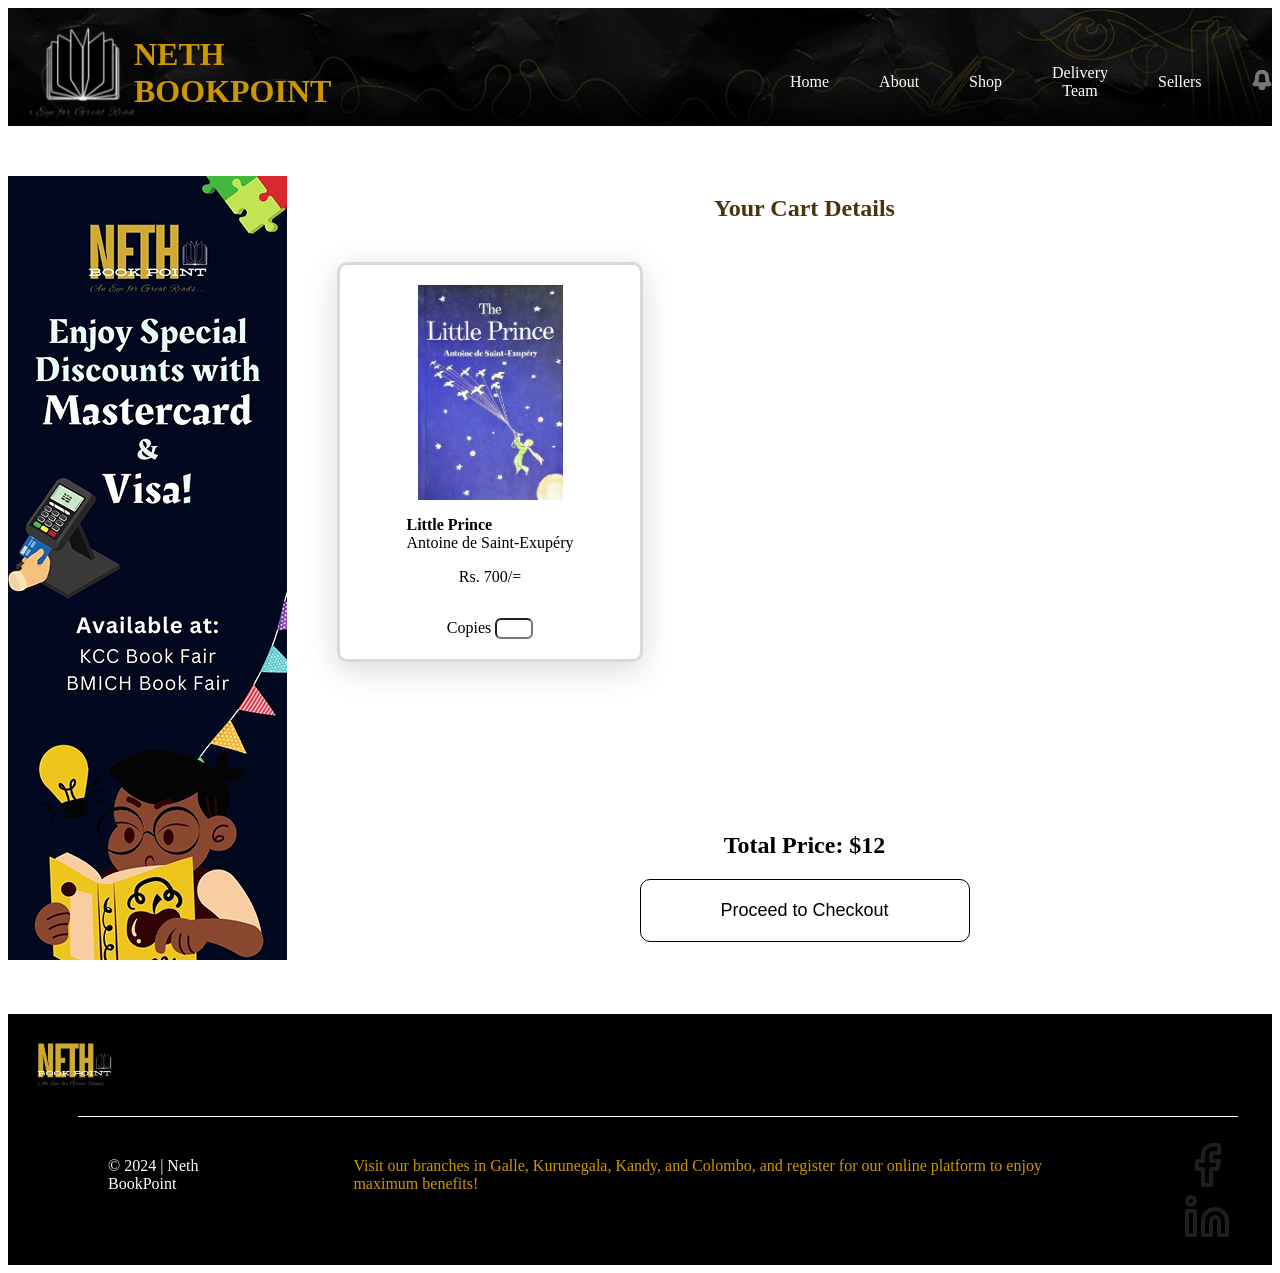
<file: web/cart.html>
<!DOCTYPE html>
<html lang="en">
<head>
    <meta charset="UTF-8">
    <meta name="viewport" content="width=device-width, initial-scale=1.0">
    <title>Document</title>
    <link rel="stylesheet" href="./cart.css">
</head>
<body>
    <div>
        <header>
            <img class="bg-header" src="./img/image.png" alt="fon">
            <div class="header-icon">
                <img src="./img/Rectangle 3 (1).svg" alt="logo">
                <h1 class="nom">
                    NETH <br> BOOKPOINT  
                </h1>
            </div>
            <div>
                <ul class="menu">
                    <li><a href="./index.html">Home</a></li>
                    <li><a href="a">About</a></li>
                    <li><a href="./second.html">Shop</a></li>
                    <li><a href="a">Delivery Team</a></li>
                    <li><a href="./cart.html">Sellers</a></li>
                    <li><a href="./notification.html"> <img src="./img/Bell.svg" alt=""></a></li>

                    <div class="user">
                        <img src="./img/Rectangle 4.svg" alt="">
                        <h5 class="user-email">user1@bookpoint.com</h5>
                    </div>
                </ul>
            </div>
        </header>

        <!-- =============================finished============================================= -->

        <section>
            <div>
                <img src="./img/bookmark.png" alt="">
            </div>

            <div class="not-card">
                <h1 class="center">
                    Your Cart Details
                </h1>

                <div class="book-sale">
                    <img width="145px" src="./img/Little prince book cover.png" alt="">
                    <p class="book-sale-p">
                        <b>Little Prince</b> <br>
                        Antoine de Saint-Exupéry

                        <p class="narx">Rs. 700/=</p>
                    </p>

                    <form action="cop">
                        <label for="cop">Copies</label>
                        <input type="number" name="cop" id="cop">
                    </form>
                    
                </div>

                <div class="center-btn">
                    <h2 class="center">
                        Total Price: $12
                    </h2>
                    <button class="checkoutBtn">
                        Proceed to Checkout
                    </button>
                </div>
            </div>
        </section>

        <!-- ============================================================================================= -->
         
        <footer>
            <img src="./img/icon last sec.svg" alt="">
            <img class="footer-vector" src="./img/Vector 1.png" alt="">
            <div class="footer-main">
                <p>
                    © 2024 | Neth BookPoint
                </p>
                <p class="footer-p">
                    Visit our branches in Galle, Kurunegala, Kandy, and Colombo, and register for our online platform to enjoy maximum benefits!
                </p>
                <div>
                    <img src="./img/Facebook.svg" alt="">
                    <img src="./img/Linkedin.svg" alt="">
                </div>
            </div>
        </footer>


        <!-- ==================================popup form========================================================= -->

        

        
    </div>
</body>
</html>
</file>
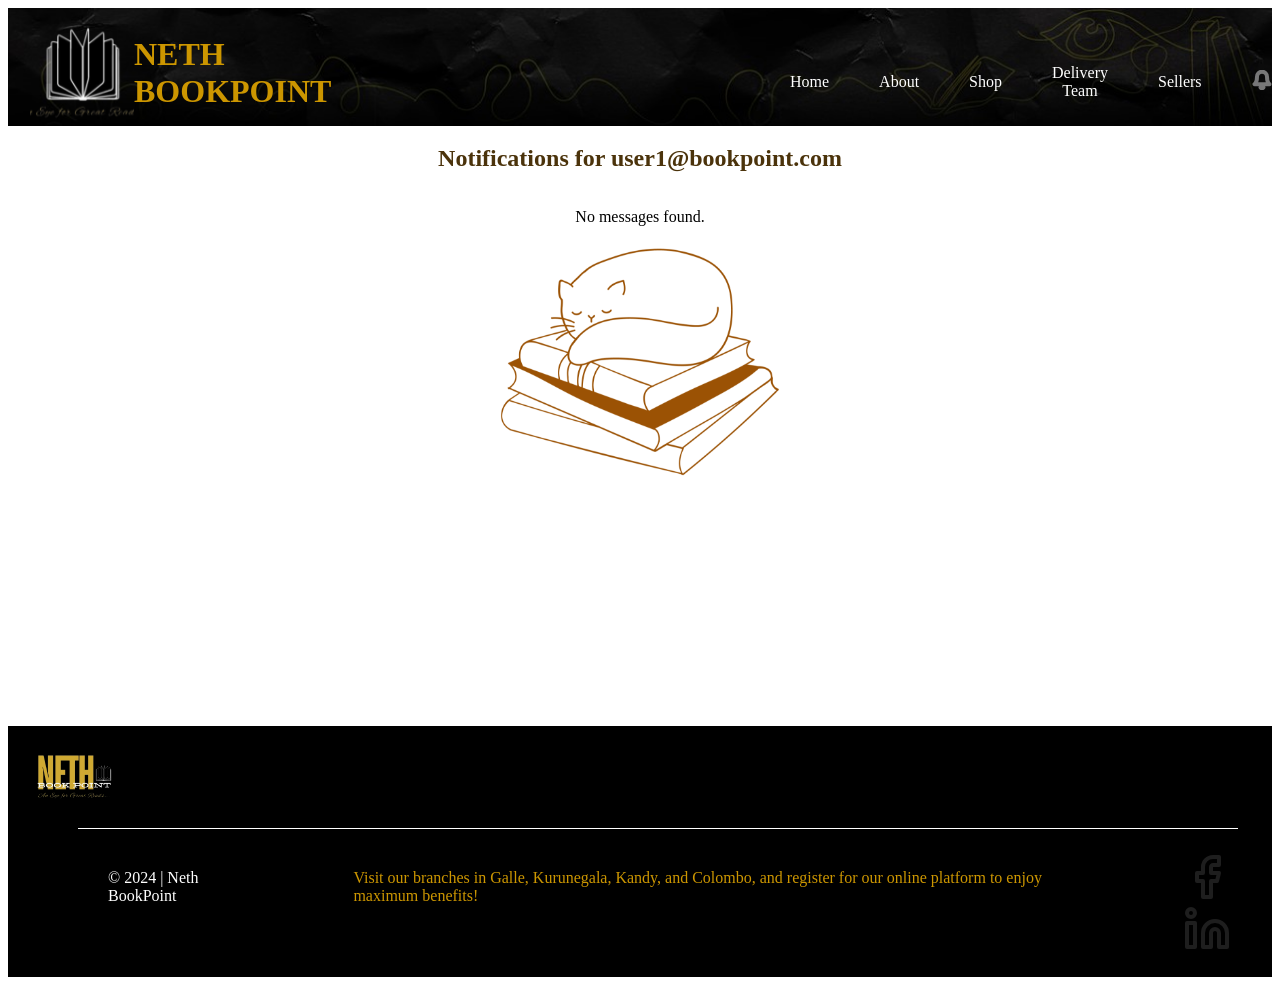
<file: web/notification.html>
<!DOCTYPE html>
<html lang="en">
<head>
    <meta charset="UTF-8">
    <meta name="viewport" content="width=device-width, initial-scale=1.0">
    <title>Document</title>
    <link rel="stylesheet" href="./notification.css">
</head>
<body>
    <div>
        <header>
            <img class="bg-header" src="./img/image.png" alt="fon">
            <div class="header-icon">
                <img src="./img/Rectangle 3 (1).svg" alt="logo">
                <h1 class="nom">
                    NETH <br> BOOKPOINT  
                </h1>
            </div>
            <div>
                <ul class="menu">
                    <li><a href="./index.html">Home</a></li>
                    <li><a href="a">About</a></li>
                    <li><a href="./second.html">Shop</a></li>
                    <li><a href="a">Delivery Team</a></li>
                    <li><a href="./cart.html">Sellers</a></li>
                    <li><a href="./notification.html"> <img src="./img/Bell.svg" alt=""></a></li>

                    <div class="user">
                        <img src="./img/Rectangle 4.svg" alt="">
                        <h5 class="user-email">user1@bookpoint.com</h5>
                    </div>
                </ul>
            </div>
        </header>

        <!-- =============================finished======================================================================== -->

        <section>
            <h1>
                Notifications for user1@bookpoint.com
            </h1>
            <p>
                No messages found.
            </p>

            <img src="./img/cat.svg" alt="">
        </section>

        <!-- ========================finished============================================================================== -->
        <footer>
            <img src="./img/icon last sec.svg" alt="">
            <img class="footer-vector" src="./img/Vector 1.png" alt="">
            <div class="footer-main">
                <p>
                    © 2024 | Neth BookPoint
                </p>
                <p class="footer-p">
                    Visit our branches in Galle, Kurunegala, Kandy, and Colombo, and register for our online platform to enjoy maximum benefits!
                </p>
                <div>
                    <img src="./img/Facebook.svg" alt="">
                    <img src="./img/Linkedin.svg" alt="">
                </div>
            </div>
        </footer>
    </div>
    
</body>
</html>
</file>
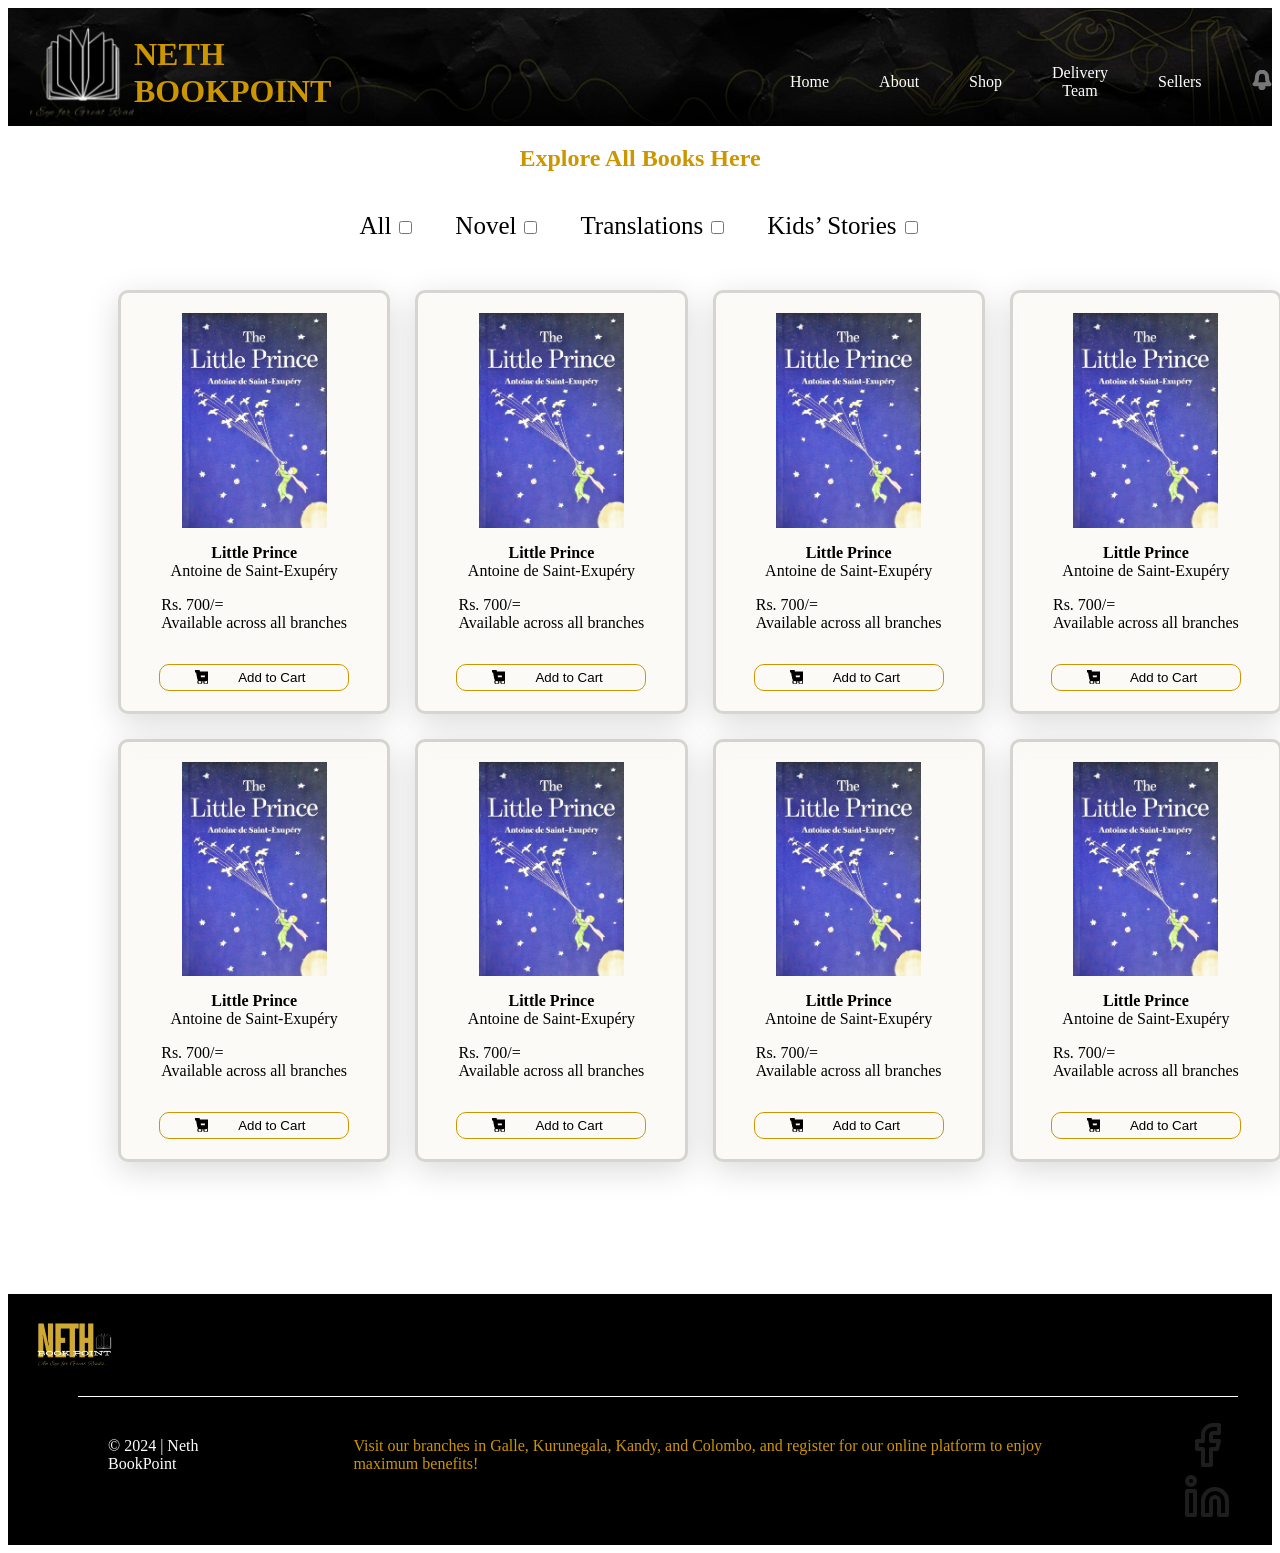
<file: web/second.html>
<!DOCTYPE html>
<html lang="en">
<head>
    <meta charset="UTF-8">
    <meta name="viewport" content="width=device-width, initial-scale=1.0">
    <title>Shop</title>
    <link rel="stylesheet" href="./second.css">
</head>
<body>
    <div>
        <header>
            <img class="bg-header" src="./img/image.png" alt="fon">
            <div class="header-icon">
                <img src="./img/Rectangle 3 (1).svg" alt="logo">
                <h1 class="nom">
                    NETH <br> BOOKPOINT  
                </h1>
            </div>
            <div>
                <ul class="menu">
                    <li><a href="./index.html">Home</a></li>
                    <li><a href="a">About</a></li>
                    <li><a href="./second.html">Shop</a></li>
                    <li><a href="a">Delivery Team</a></li>
                    <li><a href="./cart.html">Sellers</a></li>
                    <li><a href="./notification.html"> <img src="./img/Bell.svg" alt=""></a></li>

                    <div class="user">
                        <img src="./img/Rectangle 4.svg" alt="">
                        <h5 class="user-email">user1@bookpoint.com</h5>
                    </div>
                </ul>
            </div>
        </header>

        <!-- =============================finished======================================================================== -->

        <section>

            <div class="sec--form">
                <h1>
                    Explore All Books Here
                </h1>
                
                <form action="books">
                    <div>
                        <label for="all">All</label>
                        <input type="checkbox" name="All" id="all">
                    </div>
                    <div>
                        <label for="novel">Novel</label>
                        <input type="checkbox" name="novel" id="novel">
                    </div>
                    <div>
                        <label for="Translations">Translations</label>
                        <input type="checkbox" name="Translations" id="Translations">
                    </div>
                    <div>
                        <label for="Kids’ Stories">Kids’ Stories</label>
                        <input type="checkbox" name="Kids’ Stories" id="Kids’ Stories">
                    </div>
                </form>
            </div>
             
        </section>

        <!-- ==================================form section finished======================================================= -->

        <section class="sec-2">
            <div class="kitoblar-sotuv-royxat">
                <div class="book-sele" onclick="window.location.href='./third.html'">
                    <img width="145px" src="./img/Little prince book cover.png" alt="">
                    <p class="book-sale-p">
                        <b>Little Prince</b> <br>
                        Antoine de Saint-Exupéry

                        <p class="narx">Rs. 700/= <br> Available across all branches</p>
                    </p>

                    <button class="sale-btn">
                        <img src="./img/Shopping cart (1).svg" alt="">
                        Add to Cart
                    </button>
                </div>
                <!-- ========================================== -->
                <div class="book-sele" onclick="window.location.href='./third.html'">
                    <img width="145px" src="./img/Little prince book cover.png" alt="">
                    <p class="book-sale-p">
                        <b>Little Prince</b> <br>
                        Antoine de Saint-Exupéry

                        <p class="narx">Rs. 700/= <br> Available across all branches</p>
                    </p>

                    <button class="sale-btn">
                        <img src="./img/Shopping cart (1).svg" alt="">
                        Add to Cart
                    </button>
                </div>
                <!-- ========================================== -->
                <div class="book-sele" onclick="window.location.href='./third.html'">
                    <img width="145px" src="./img/Little prince book cover.png" alt="">
                    <p class="book-sale-p">
                        <b>Little Prince</b> <br>
                        Antoine de Saint-Exupéry

                        <p class="narx">Rs. 700/= <br> Available across all branches</p>
                    </p>

                    <button class="sale-btn">
                        <img src="./img/Shopping cart (1).svg" alt="">
                        Add to Cart
                    </button>
                </div>
                <!-- ========================================== -->
                <div class="book-sele" onclick="window.location.href='./third.html'">
                    <img width="145px" src="./img/Little prince book cover.png" alt="">
                    <p class="book-sale-p">
                        <b>Little Prince</b> <br>
                        Antoine de Saint-Exupéry

                        <p class="narx">Rs. 700/= <br> Available across all branches</p>
                    </p>

                    <button class="sale-btn">
                        <img src="./img/Shopping cart (1).svg" alt="">
                        Add to Cart
                    </button>
                </div>
            </div>
<!-- ========================================================================================= -->
            <div class="kitoblar-sotuv-royxat">
                <div class="book-sele" onclick="window.location.href='./third.html'">
                    <img width="145px" src="./img/Little prince book cover.png" alt="">
                    <p class="book-sale-p">
                        <b>Little Prince</b> <br>
                        Antoine de Saint-Exupéry

                        <p class="narx">Rs. 700/= <br> Available across all branches</p>
                    </p>

                    <button class="sale-btn">
                        <img src="./img/Shopping cart (1).svg" alt="">
                        Add to Cart
                    </button>
                </div>
                <!-- ========================================== -->
                <div class="book-sele" onclick="window.location.href='./third.html'">
                    <img width="145px" src="./img/Little prince book cover.png" alt="">
                    <p class="book-sale-p">
                        <b>Little Prince</b> <br>
                        Antoine de Saint-Exupéry

                        <p class="narx">Rs. 700/= <br> Available across all branches</p>
                    </p>

                    <button class="sale-btn">
                        <img src="./img/Shopping cart (1).svg" alt="">
                        Add to Cart
                    </button>
                </div>
                <!-- ========================================== -->
                <div class="book-sele" onclick="window.location.href='./third.html'">
                    <img width="145px" src="./img/Little prince book cover.png" alt="">
                    <p class="book-sale-p">
                        <b>Little Prince</b> <br>
                        Antoine de Saint-Exupéry

                        <p class="narx">Rs. 700/= <br> Available across all branches</p>
                    </p>

                    <button class="sale-btn">
                        <img src="./img/Shopping cart (1).svg" alt="">
                        Add to Cart
                    </button>
                </div>
                <!-- ========================================== -->
                <div class="book-sele" onclick="window.location.href='./third.html'"    >
                    <img width="145px" src="./img/Little prince book cover.png" alt="">
                    <p class="book-sale-p">
                        <b>Little Prince</b> <br>
                        Antoine de Saint-Exupéry

                        <p class="narx">Rs. 700/= <br> Available across all branches</p>
                    </p>

                    <button class="sale-btn">
                        <img src="./img/Shopping cart (1).svg" alt="">
                        Add to Cart
                    </button>
                </div>
            </div>
        </section>
        <!-- ============================================================================================= -->
         <img class="bitta-icon" src="./img/Shopping cart.png" alt="">
        <!-- ============================================================================================= -->
         
        <footer>
            <img src="./img/icon last sec.svg" alt="">
            <img class="footer-vector" src="./img/Vector 1.png" alt="">
            <div class="footer-main">
                <p>
                    © 2024 | Neth BookPoint
                </p>
                <p class="footer-p">
                    Visit our branches in Galle, Kurunegala, Kandy, and Colombo, and register for our online platform to enjoy maximum benefits!
                </p>
                <div>
                    <img src="./img/Facebook.svg" alt="">
                    <img src="./img/Linkedin.svg" alt="">
                </div>
            </div>
        </footer>

    </div>
</body>
</html>
</file>
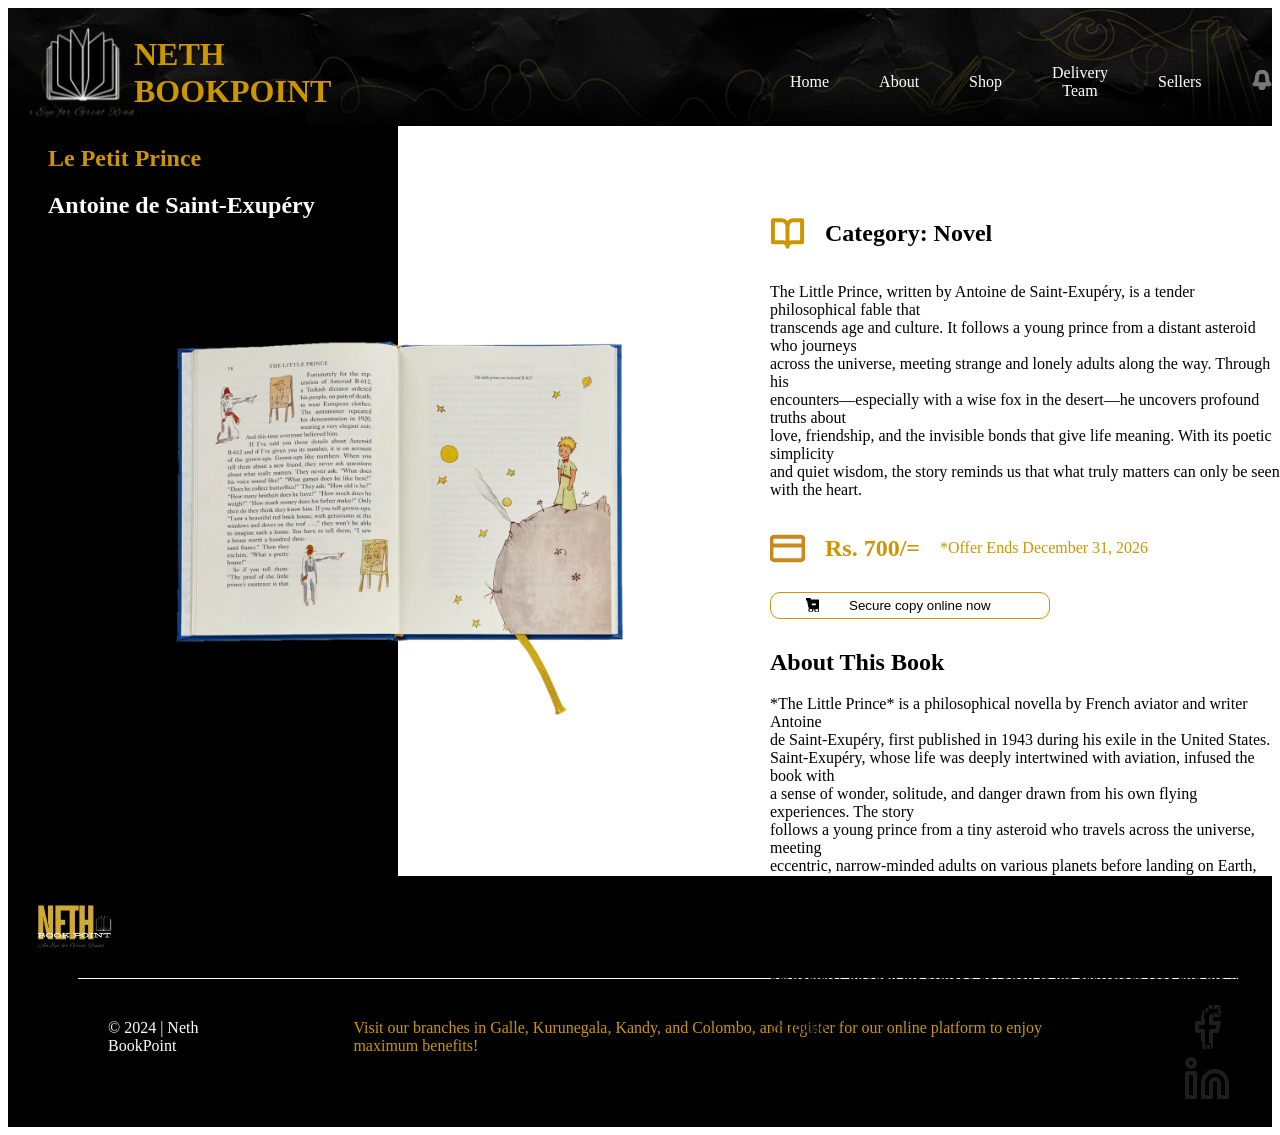
<file: web/third.html>
<!DOCTYPE html>
<html lang="en">
<head>
    <meta charset="UTF-8">
    <meta name="viewport" content="width=device-width, initial-scale=1.0">
    <title>Document</title>
    
    <link rel="stylesheet" href="./third.css">
</head>
<body>
    <div>
        <header>
            <img class="bg-header" src="./img/image.png" alt="fon">
            <div class="header-icon">
                <img src="./img/Rectangle 3 (1).svg" alt="logo">
                <h1 class="nom">
                    NETH <br> BOOKPOINT  
                </h1>
            </div>
            <div>
                <ul class="menu">
                    <li><a href="./index.html">Home</a></li>
                    <li><a href="a">About</a></li>
                    <li><a href="./second.html">Shop</a></li>
                    <li><a href="a">Delivery Team</a></li>
                    <li><a href="./cart.html">Sellers</a></li>
                    <li><a href="./notification.html"> <img src="./img/Bell.svg" alt=""></a></li>

                    <div class="user">
                        <img src="./img/Rectangle 4.svg" alt="">
                        <h5 class="user-email">user1@bookpoint.com</h5>
                    </div>
                </ul>
            </div>
        </header>

        <!-- ================================finished====================================================== -->

        <section class="sec-1">

            <div class="book-container">
                <h1>
                    Le Petit Prince
                </h1>
                <h2 class="author-name">
                    Antoine de Saint-Exupéry
                </h2>
                <img class="litlle-prince-book-image" width="450px" src="./img/Little prince book.png" alt="">
            </div>


            <div class="book-description-container">

                <div class="category">
                    <img src="./img/Book open.svg" alt="">
                    <h1>
                        Category: Novel
                    </h1>
                </div>

                <p class="book-description">
                    The Little Prince, written by Antoine de Saint-Exupéry, is a tender philosophical fable that <br>
                    transcends age and culture. It follows a young prince from a distant asteroid who journeys <br>
                    across the universe, meeting strange and lonely adults along the way. Through his <br>
                    encounters—especially with a wise fox in the desert—he uncovers profound truths about <br>
                    love, friendship, and the invisible bonds that give life meaning. With its poetic simplicity <br>
                    and quiet wisdom, the story reminds us that what truly matters can only be seen with the heart.
                </p> 

                <div class="price-card">
                    <img src="./img/Credit card.svg" alt="">
                    <h1>Rs. 700/=</h1>

                    <p class="book-offer">
                        *Offer Ends December 31, 2026
                    </p>
                </div>

                <button>
                        <img src="./img/Shopping cart (1).svg" alt="">
                        Secure copy online now
                </button>

                <div>
                    <h1 class="book-about-title">
                        About This Book
                    </h1>
                    <p class="book-about-description">
                        *The Little Prince* is a philosophical novella by French aviator and writer Antoine <br>
                        de Saint-Exupéry, first published in 1943 during his exile in the United States. <br>
                        Saint-Exupéry, whose life was deeply intertwined with aviation, infused the book with <br>
                        a sense of wonder, solitude, and danger drawn from his own flying experiences. The story <br>
                        follows a young prince from a tiny asteroid who travels across the universe, meeting <br>
                        eccentric, narrow-minded adults on various planets before landing on Earth, where he <br>
                        befriends a stranded pilot in the Sahara—a character widely seen as the author's alter <br>
                        ego. Together, they explore profound truths about love, friendship, and responsibility, <br>
                        particularly through the prince's devotion to his capricious rose and the wise fox's <br>
                        lesson that "what is essential is invisible to the eye." Despite its simple, childlike <br>
                        tone, the novella offers a deep meditation on childhood innocence, the loss of wonder, <br>
                        and the importance of seeing with the heart.
                    </p>
                </div>
            </div>

        </section>

        <!-- ========================finished=========================================================== -->

        <footer>
            <img src="./img/icon last sec.svg" alt="">
            <img class="footer-vector" src="./img/Vector 1.png" alt="">
            <div class="footer-main">
                <p>
                    © 2024 | Neth BookPoint
                </p>
                <p class="footer-p">
                    Visit our branches in Galle, Kurunegala, Kandy, and Colombo, and register for our online platform to enjoy maximum benefits!
                </p>
                <div>
                    <img src="./img/Facebook.svg" alt="">
                    <img src="./img/Linkedin.svg" alt="">
                </div>
            </div>
        </footer>
    </div>
</body>
</html>
</file>
<file: web/cart.css>
.bg-header {
    display: flex;
    width: 100%;
}

.header-icon {
    display: flex;
    position: absolute;
    top: 15px;
    left: 30px;
}

.nom {
    color: #CC9600;
}

.menu{
    color: white;
    display: flex;
    gap: 50px;

    position: absolute;
    top: 40px;
    left: 750px;
    flex-direction: row;
    text-align: center;
    align-items: center;
    
}

.menu li{
    list-style: none;
}

.menu li a:hover{
    color: #CC9600;
    transition: all 0.3s ease-in-out;
    border-bottom: 3px solid #CC9600;
}

.menu li a{
    color: white;
    text-decoration: none;
}


.user-email {
    margin: 0;
    font-size: 10px;
}

.user {
    margin-left: 20px;
}

/* ======================================header=========================================== */


.book-sale{
    border-radius: 10px;
    border: 3px solid rgba(0, 0, 0, 0.15);
    box-shadow: 0 8px 32px rgba(0, 0, 0, 0.15);
    padding: 20px;

    width: 260px;
    display: flex;
    flex-direction: column;
    align-items: center;
}


.book-sale:hover{
    background: rgba(211, 208, 203, 0.537);
    backdrop-filter: blur(10px);
    border-radius: 10px;
    border: 3px solid rgba(0, 0, 0, 0.15);
    box-shadow: 0 8px 32px rgba(0, 0, 0, 0.15);
}

.narx{
    margin: 0px;
}

input{
    width: 30px;
    border-radius: 6px;
}

button{
    border: 1px solid black;
    border-radius: 10px;
    height: 63px;
    width: 330px;

    font-size: large;
    background-color: transparent;
}

section{
    display: flex;
    flex-direction: row;
    gap: 50px;
    position: relative;
    top: 50px;

    margin-bottom: 100px;
}

.not-card{
    display: flex;
    flex-direction: column;
    gap: 20px;

    width: 100%;
}

.center{
    display: flex;
    flex-direction: column;
    align-items: center;
}

.not-card h1{
    color: #4B330B;
}

.center-btn{
    display: flex;
    flex-direction: column;
    align-items: center;

    margin-top: 130px;
}

.checkoutBtn:hover{
    background-color: rgb(212, 212, 212);
    border: 2px solid black;
}

/* ================================ */

footer{
    background: black;
    color: white;
    padding-bottom: 20px;
}

.footer-vector{
    margin-left: 70px;
    margin-bottom: 20px;
}

.footer-p{
    color: #CC9600;
}

.footer-main{
    display: flex;
    margin-left: 100px;
    gap: 100px;
}

/* ============================finished======================== */
</file>
<file: web/notification.css>
.bg-header {
    display: flex;
    width: 100%;
}

.header-icon {
    display: flex;
    position: absolute;
    top: 15px;
    left: 30px;
}

.nom {
    color: #CC9600;
}

.menu{
    color: white;
    display: flex;
    gap: 50px;

    position: absolute;
    top: 40px;
    left: 750px;
    flex-direction: row;
    text-align: center;
    align-items: center;
    
}

.menu li{
    list-style: none;
}

.menu li a:hover{
    color: #CC9600;
    transition: all 0.3s ease-in-out;
    border-bottom: 3px solid #CC9600;
}

.menu li a{
    color: white;
    text-decoration: none;
}


.user-email {
    margin: 0;
    font-size: 10px;
}

.user {
    margin-left: 20px;
}

/* ======================================header============================================================= */

section{
    display: flex;
    flex-direction: column;
    align-items: center;
    height: 600px;
}

section h1{
    color: #4B330B;
}

/* ======================================================================================= */

footer{
    background: black;
    color: white;
    padding-bottom: 20px;
}

.footer-vector{
    margin-left: 70px;
    margin-bottom: 20px;
}

.footer-p{
    color: #CC9600;
}

.footer-main{
    display: flex;
    margin-left: 100px;
    gap: 100px;
}

/* ============================finished======================== */
</file>
<file: web/second.css>
.bg-header {
    display: flex;
    width: 100%;
}

.header-icon {
    display: flex;
    position: absolute;
    top: 15px;
    left: 30px;
}

.nom {
    color: #CC9600;
}

.menu{
    color: white;
    display: flex;
    gap: 50px;

    position: absolute;
    top: 40px;
    left: 750px;
    flex-direction: row;
    text-align: center;
    align-items: center;
    
}

.menu li{
    list-style: none;
}

.menu li a:hover{
    color: #CC9600;
    transition: all 0.3s ease-in-out;
    border-bottom: 3px solid #CC9600;
}

.menu li a{
    color: white;
    text-decoration: none;
}


.user-email {
    margin: 0;
    font-size: 10px;
}

.user {
    margin-left: 20px;
}

/* ======================================header============================================================= */

.sec--form{
    display: flex;
    flex-direction: column;
    align-items: center;
    gap: 20px;
}

.sec--form label{
    font-size: 25px;
}

.sec--form h1{
    color: #CC9600;
}

form{
    display: flex;
    flex-direction: row;
    gap: 40px;
}
/* ================================= */
.book-sale-p{
    position: relative;
    text-align: center;
}

.sec-2{
    display: flex;
    flex-direction: column;
    gap: 25px;
    margin: 50px;
}

.kitoblar-sotuv-royxat{
    display: flex;
    gap: 25px;
    position: relative;
    left: 60px;
}

.book-sele{
    background: rgba(241, 229, 211, 0.214);
    backdrop-filter: blur(10px);
    border-radius: 10px;
    border: 3px solid rgba(0, 0, 0, 0.15);
    box-shadow: 0 8px 32px rgba(0, 0, 0, 0.15);
    padding: 20px;

    width: 260px;
    display: flex;
    flex-direction: column;
    align-items: center;
}

.book-sele:hover{
    background: rgba(147, 128, 99, 0.537);
    backdrop-filter: blur(10px);
    border-radius: 10px;
    border: 3px solid rgba(0, 0, 0, 0.15);
    box-shadow: 0 8px 32px rgba(0, 0, 0, 0.15);
}

.narx{
    margin: 0px;
}

.sale-btn{
    padding: 5px;
    width: 190px;
    display: flex;
    gap: 30px;

    padding-left: 35px;
    border: 1px solid #CC9600;
    border-radius: 10px;
    background: transparent;
}

.sale-btn:hover{
    background: rgba(173, 125, 54, 0.526);
    backdrop-filter: blur(10px);
    border-radius: 10px;
    border: 1px solid rgba(0, 0, 0, 0.15);
    box-shadow: 0 8px 32px rgba(0, 0, 0, 0.15);
}
/* ================================ */
.bitta-icon{
    padding: 10px;
    background-color: #F29C0D;
    border-radius: 10px;
    display: flex;
    position: relative;
    left: 1350px;
    margin-bottom: 30px;
}
/* ================================ */

footer{
    background: black;
    color: white;
    padding-bottom: 20px;
}

.footer-vector{
    margin-left: 70px;
    margin-bottom: 20px;
}

.footer-p{
    color: #CC9600;
}

.footer-main{
    display: flex;
    margin-left: 100px;
    gap: 100px;
}

/* ============================finished======================== */
</file>
<file: web/third.css>
.bg-header {
    display: flex;
    width: 100%;
}

.header-icon {
    display: flex;
    position: absolute;
    top: 15px;
    left: 30px;
}

.nom {
    color: #CC9600;
}

.menu{
    color: white;
    display: flex;
    gap: 50px;

    position: absolute;
    top: 40px;
    left: 750px;
    flex-direction: row;
    text-align: center;
    align-items: center;
    
}

.menu li{
    list-style: none;
}

.menu li a:hover{
    color: #CC9600;
    transition: all 0.3s ease-in-out;
    border-bottom: 3px solid #CC9600;
}

.menu li a{
    color: white;
    text-decoration: none;
}


.user-email {
    margin: 0;
    font-size: 10px;
}

.user {
    margin-left: 20px;
}

/* ======================================header============================================================= */

.sec-1{
    display: flex;
}

.litlle-prince-book-image{
    position: absolute;
    left: 175px;
    top: 340px;
}

.book-description-container{
    display: flex;
    flex-direction: column;
    position: absolute;
    top: 200px;
    left: 770px;
}

.book-container{
    display: flex;
    flex-direction: column;
    background-color: black;
    color: white;
    height: 750px;
    width: 350px;
    padding-left: 40px;
}

.book-container h2{
    margin: 0px;
}

.book-container h1{
    color: #CC9600;
}

/* ========================================== */

.category{
    display: flex;
    gap: 20px;
}

.price-card{
    display: flex;
    gap: 20px;
    align-items: center;
}

.price-card h1{
    color: #CC9600;
}

.book-offer{
    color: #CC9600;
}

button{
    padding: 5px;
    width: 280px;
    display: flex;
    gap: 30px;
    margin-top: 10px;
    margin-bottom: 10px;

    padding-left: 35px;
    border: 1px solid #CC9600;
    border-radius: 10px;
    background: transparent;
}

button:hover{
    background: rgba(173, 125, 54, 0.526);
    backdrop-filter: blur(10px);
    border-radius: 10px;
    border: 1px solid rgba(0, 0, 0, 0.15);
    box-shadow: 0 8px 32px rgba(0, 0, 0, 0.15);
}

/* ================================ */

footer{
    background: black;
    color: white;
    padding-bottom: 20px;
}

.footer-vector{
    margin-left: 70px;
    margin-bottom: 20px;
}

.footer-p{
    color: #CC9600;
}

.footer-main{
    display: flex;
    margin-left: 100px;
    gap: 100px;
}

/* ============================finished======================== */
</file>
